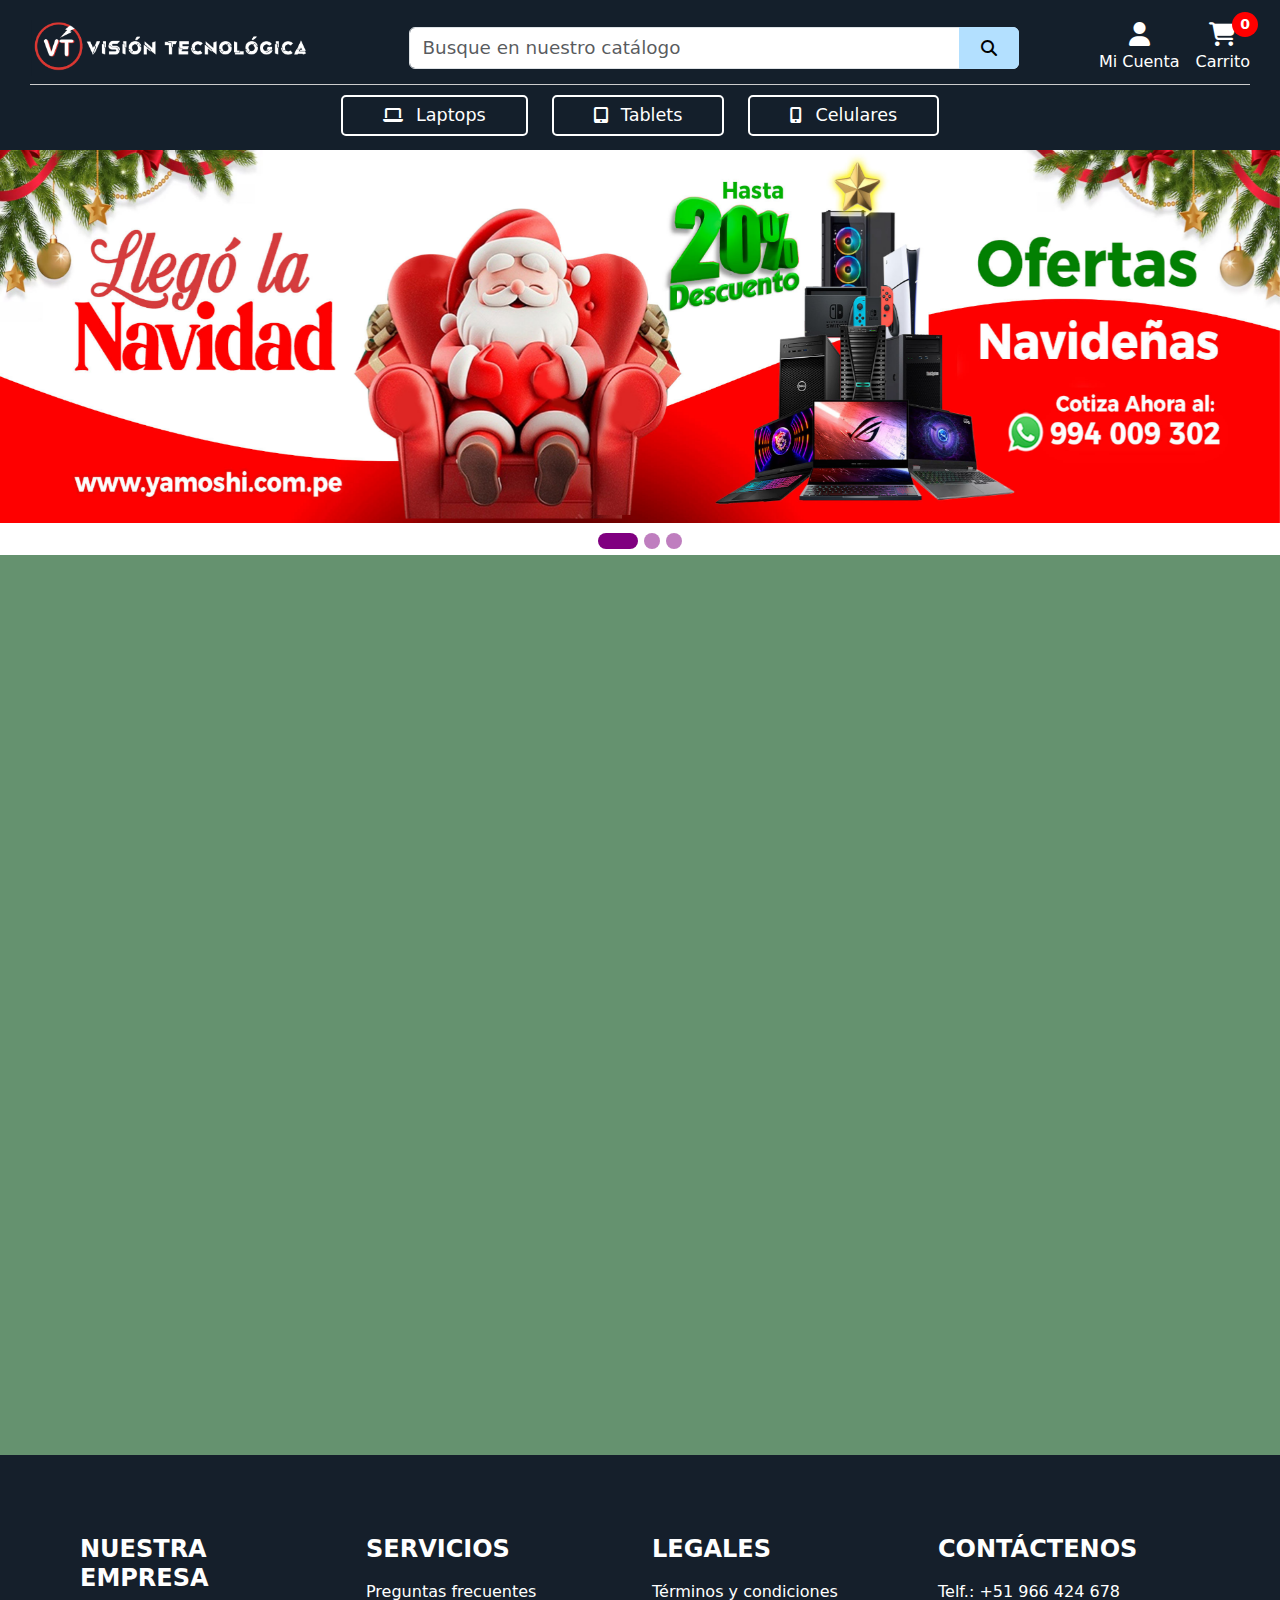
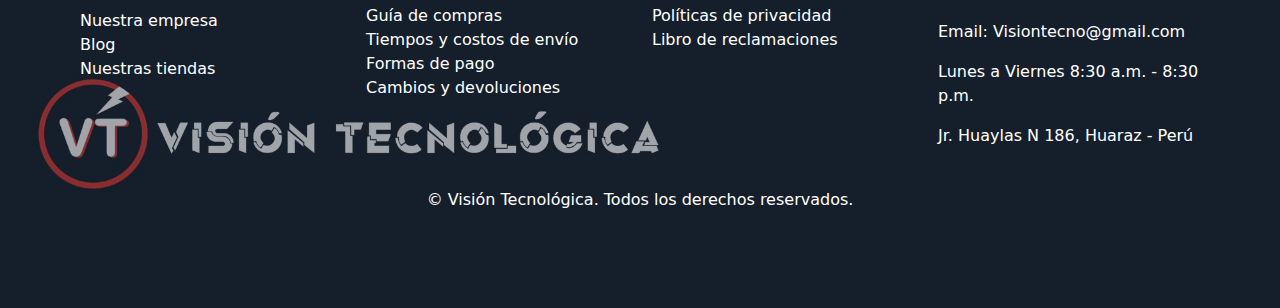
<file: index.html>
<!doctype html>
<html lang="es">

<head>
  <meta charset="utf-8">
  <meta name="viewport" content="width=device-width, initial-scale=1">
  <title>TIENDA TECNO</title>

  <!-- Enlace a hoja estilos propia -->
  <link rel="stylesheet" href="css/estilos-index.css">
  <!-- Enlace a Bootstrap CSS -->
  <link href="https://cdn.jsdelivr.net/npm/bootstrap@5.3.3/dist/css/bootstrap.min.css" rel="stylesheet">
  <!-- Enlace a Font Awesome -->
  <link href="https://cdnjs.cloudflare.com/ajax/libs/font-awesome/6.5.1/css/all.min.css" rel="stylesheet">


  <style>

/* CAMBIO REALIZADO */


    /* <!--- ESTILOS- CARRUSEL DE IMAGENES PRINCIPAL ---> */
    .carousel-inner {
      height: auto;
      /* border: solid red 3px; */
    }

    .carousel-item {
      height: auto;
      /* border: solid indigo 3px; */
    }


    .carousel-item img {
      height: auto;
      object-fit: cover;
      /* border: solid green 3px; */
    }


    .carousel-indicators {
      position: relative;
      z-index: 10;
      bottom: -10px;
    }

    .carousel-indicators [data-bs-target] {
      width: 16px;
      height: 16px;
      border: none;
      border-radius: 50%;
      background-color: purple;
    }

    .carousel-indicators .active {
      background-color: purple;
      width: 40px;
      border-radius: 24px;
    }

    .carousel-control-prev,
    .carousel-control-next {
      position: absolute;
      top: 50%;
      transform: translateY(-50%);
      width: 50px;
      height: 50px;
      display: flex;
      justify-content: center;
      align-items: center;
      background-color: rgba(0, 0, 0, 0.5);
      color: white;
      opacity: 0;
      transition: opacity 0.3s ease;
    }


    .carousel-control-prev {
      left: 0;
    }

    .carousel-control-next {
      right: 0;
    }

    .carousel-control-next-icon,
    .carousel-control-prev-icon {
      width: 2.5rem;
      height: 2.5rem;
    }




    
    /* <!--- ESTILOS- SECCION OFERTAS ---> */
    #ofertas {
      background-color: #65926f;
      height: 100vh;
    }

  </style>

</head>


<body>

  <!--------- SECCION - HEADER PRINCIPAL --------->
  <header class="encabezado-contenedor">
    <!-- Primera fila -->
    <div class="d-flex align-items-center w-100">
      <!-- Logo -->
      <a href="index.html" class="logo-header me-auto">
        <img src="img/principal/LOGO 1.png" alt="Logo">
      </a>

      <!-- Barra de búsqueda -->
      <div class="barra-busqueda mx-auto w-50 position-relative">
        <input type="text" class="form-control" id="busqueda" placeholder="Busque en nuestro catálogo">
        <div class="icono-busqueda">
          <i class="fas fa-search"></i>
        </div>
        <!-- Contenedor para cargar los productos de la busqueda -->
        <div id="sugerencias" class="list-group position-absolute w-100" style="z-index: 1000; display: none;"></div>
      </div>

      <!-- Iconos -->
      <div class="d-flex ms-auto">
        <!-- Mi cuenta -->
        <div class="text-center me-3">
          <a href="#" class="text-white text-decoration-none" data-bs-toggle="modal" data-bs-target="#modalLogin">
            <i class="fas fa-user fs-4"></i>
            <div>Mi Cuenta</div>
          </a>
        </div>

        <!-- Mi carrito -->
        <div class="text-center position-relative">
          <a href="carrito.html" id="icono-carrito" class="text-white text-decoration-none">
            <i class="fas fa-shopping-cart fs-4"></i>
            <span id="contador-carrito">0</span>
            <div>Carrito</div>
          </a>
        </div>
      </div>
    </div>

    <!-- Menú de categorías -->
    <nav id="menu-categorias" class="d-flex w-100 justify-content-center mt-2">
      <ul class="d-flex list-unstyled gap-4 text-center">
        <li>
          <i class="fas fa-laptop me-2 text-white"></i>
          <a href="tienda.html?categoria=laptops" class="text-white text-decoration-none">Laptops</a>
        </li>
        <li>
          <i class="fas fa-tablet-alt me-2 text-white"></i>
          <a href="tienda.html?categoria=tablets" class="text-white text-decoration-none">Tablets</a>
        </li>
        <li>
          <i class="fas fa-mobile-alt me-2 text-white"></i>
          <a href="tienda.html?categoria=celulares" class="text-white text-decoration-none">Celulares</a>
        </li>
      </ul>
    </nav>
  </header>



  


  <!-- ------- SECCION - Modal de inicio de sesión ------- -->
<!--------- SECCION - Modal de inicio de sesión ------- -->
<div class="modal fade" id="modalLogin" tabindex="-1" aria-labelledby="modalLoginLabel" aria-hidden="true">
  <div class="modal-dialog">
    <div class="modal-content">
      <div class="modal-header">
        <h5 class="modal-title" id="modalLoginLabel">Ingresa tus credenciales</h5>
        <button type="button" class="btn-close" data-bs-dismiss="modal" aria-label="Cerrar"></button>
      </div>
      <div class="modal-body">
        <!-- Formulario de inicio de sesión -->
        <form id="formLogin">
          <div class="mb-3">
            <label for="usuario" class="form-label">Usuario</label>
            <input type="text" class="form-control" id="usuario" placeholder="Introduce tu usuario" required>
          </div>
          <div class="mb-3">
            <label for="contraseña" class="form-label">Contraseña</label>
            <input type="password" class="form-control" id="contraseña" placeholder="Introduce tu contraseña" required>
          </div>
          <button type="submit" class="btn btn-primary w-100">ACCEDER</button>
        </form>
      </div>
    </div>
  </div>
</div>



  <!--------- SECCION - CARRUSEL DE IMAGENES PRINCIPAL --------->
 <section id="carouselPrincipal" class="carousel slide" data-bs-ride="carousel" data-bs-interval="3000"
 data-bs-pause="hover">

 <div class="carousel-inner">
   <div class="carousel-item active">
     <img src="img/principal/banner01.jpg" class="d-block w-100" alt="Imagen 1">
   </div>
   <div class="carousel-item">
     <img src="img/principal/banner02.jpg" class="d-block w-100" alt="Imagen 2">
   </div>
   <div class="carousel-item">
     <img src="img/principal/banner03.jpg" class="d-block w-100" alt="Imagen 3">
   </div>
 </div>

 <div class="carousel-indicators">
   <button type="button" data-bs-target="#carouselPrincipal" data-bs-slide-to="0" aria-label="Slide 1"
     class="active"></button>
   <button type="button" data-bs-target="#carouselPrincipal" data-bs-slide-to="1"
     aria-label="Slide 2"></button>
   <button type="button" data-bs-target="#carouselPrincipal" data-bs-slide-to="2"
     aria-label="Slide 3"></button>
 </div>

 <button class="carousel-control-prev" type="button" data-bs-target="#carouselPrincipal"
   data-bs-slide="prev">
   <span class="carousel-control-prev-icon" aria-hidden="true"></span>
   <span class="visually-hidden">Previous</span>
 </button>

 <button class="carousel-control-next" type="button" data-bs-target="#carouselPrincipal"
   data-bs-slide="next">
   <span class="carousel-control-next-icon" aria-hidden="true"></span>
   <span class="visually-hidden">Next</span>
 </button>
</section>


  <!-- ------- SECCION - OFERTAS ------- -->
  <section id="ofertas">

  </section>





  

  <!--------- SECCION - FOOTER--------->
  <footer class="footer" style="background-image: url('img/principal/footer.jpg');">
    <div class="footer-contenido text-white">
      <div class="row">
        <!-- Sección: Nuestra Empresa -->
        <div class="col-md-3">
          <h4 class="pb-2">NUESTRA EMPRESA</h4>
          <ul class="list-unstyled">
            <li><a href="#" class="text-white">Nuestra empresa</a></li>
            <li><a href="#" class="text-white">Blog</a></li>
            <li><a href="#" class="text-white">Nuestras tiendas</a></li>
          </ul>
        </div>
  
        <!-- Sección: Servicio al Cliente -->
        <div class="col-md-3">
          <h4 class="pb-2">SERVICIOS</h4>
          <ul class="list-unstyled">
            <li><a href="#" class="text-white">Preguntas frecuentes</a></li>
            <li><a href="#" class="text-white">Guía de compras</a></li>
            <li><a href="#" class="text-white">Tiempos y costos de envío</a></li>
            <li><a href="#" class="text-white">Formas de pago</a></li>
            <li><a href="#" class="text-white">Cambios y devoluciones</a></li>
          </ul>
        </div>
  
        <!-- Sección: Legales -->
        <div class="col-md-3">
          <h4 class="pb-2">LEGALES</h4>
          <ul class="list-unstyled">
            <li><a href="#" class="text-white">Términos y condiciones</a></li>
            <li><a href="#" class="text-white">Políticas de privacidad</a></li>
            <li><a href="#" class="text-white">Libro de reclamaciones</a></li>
          </ul>
        </div>
  
        <!-- Sección: Contáctenos -->
        <div class="col-md-3">
          <h4 class="pb-2">CONTÁCTENOS</h4>
          <p>Telf.: +51 966 424 678</p>
          <p>Email: <a href="mailto:visiontecno@gmail.com" class="text-white">Visiontecno@gmail.com</a></p>
          <p>Lunes a Viernes 8:30 a.m. - 8:30 p.m.</p>
          <p>Jr. Huaylas N 186, Huaraz - Perú</p>
        </div>
      </div>
    </div>
  
    <!-- Solo Copyright -->
    <div class="footer-inferior text-center mt-4 text-white">
      <p>&copy; Visión Tecnológica. Todos los derechos reservados.</p>
    </div>
  </footer>
  


  <!-- Enlace a Bootstrap JS -->
  <script src="https://cdn.jsdelivr.net/npm/bootstrap@5.3.2/dist/js/bootstrap.bundle.min.js"></script>

  <script src="js/script-principal.js"></script>

  <script src="js/modal-busqueda.js"></script>

  <script>
    
  </script>
</body>

</html>
</file>
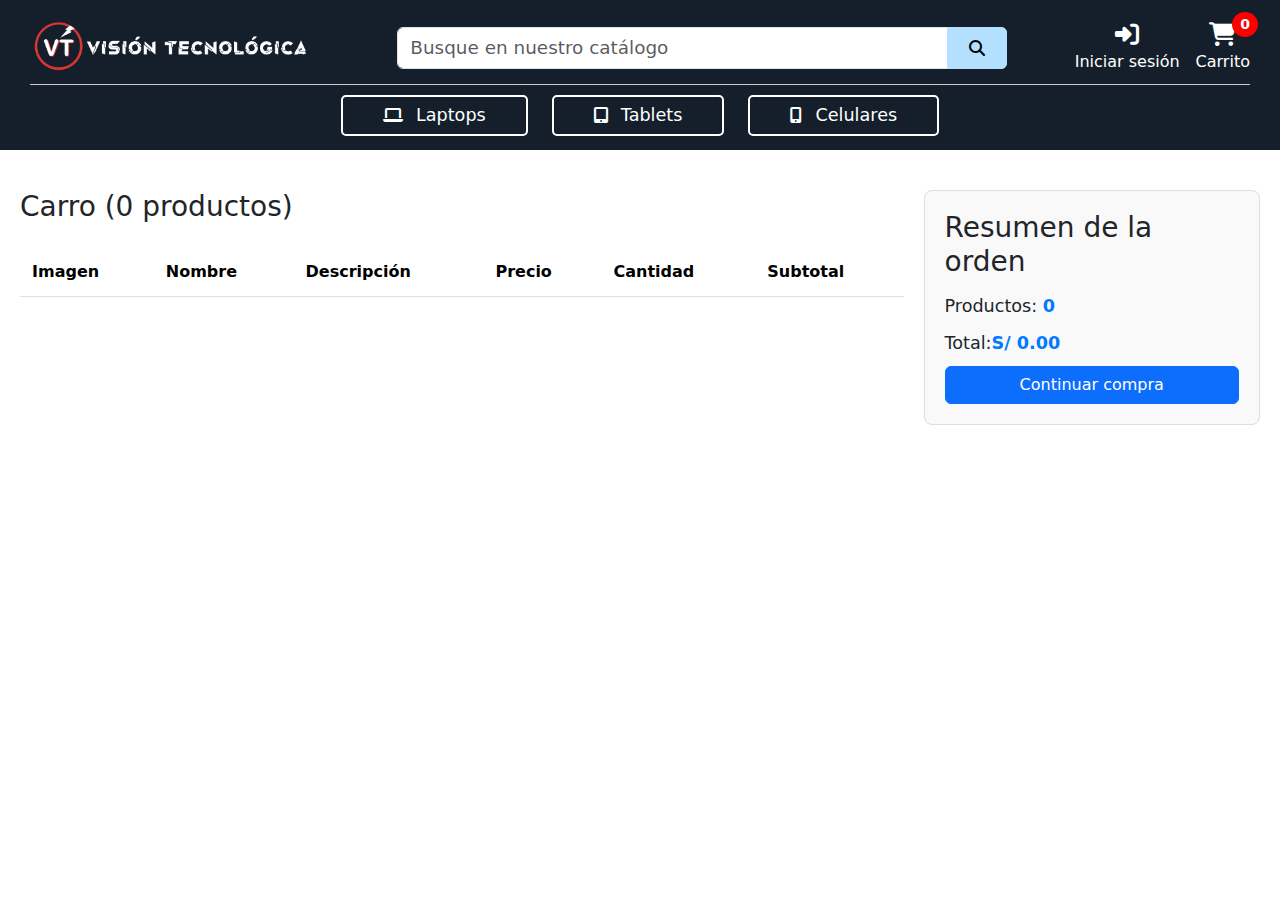
<file: carrito.html>
<!DOCTYPE html>
<html lang="es">

<head>
  <meta charset="UTF-8">
  <meta name="viewport" content="width=device-width, initial-scale=1.0">
  <title>Carrito de Compras</title>

  <link rel="stylesheet" href="css/estilos-carrito.css">
  <!-- Enlace a Bootstrap CSS -->
  <link href="https://cdn.jsdelivr.net/npm/bootstrap@5.3.3/dist/css/bootstrap.min.css" rel="stylesheet">
  <!-- Enlace a Font Awesome -->
  <link href="https://cdnjs.cloudflare.com/ajax/libs/font-awesome/6.5.1/css/all.min.css" rel="stylesheet">
</head>



<body>

  <!--------- SECCION - HEADER PRINCIPAL --------->
  <header class="encabezado-contenedor">
    <!-- Primera fila -->
    <div class="d-flex align-items-center w-100">
      <!-- Logo -->
      <a href="index.html" class="logo-header me-auto">
        <img src="img/principal/LOGO 1.png" alt="Logo">
      </a>

      <!-- Barra de búsqueda -->
      <div class="barra-busqueda mx-auto w-50 position-relative">
        <input type="text" class="form-control" id="busqueda" placeholder="Busque en nuestro catálogo">
        <div class="icono-busqueda">
          <i class="fas fa-search"></i>
        </div>
        <!-- Contenedor para cargar los productos de la busqueda -->
        <div id="sugerencias" class="list-group position-absolute w-100" style="z-index: 1000; display: none;"></div>
      </div>

      <!-- Iconos -->
      <div class="d-flex ms-auto">
        <!-- Mi cuenta -->
        <div class="text-center me-3">
          <a href="#" class="text-white text-decoration-none" data-bs-toggle="modal" data-bs-target="#modalLogin">
            <i class="fas fa-user fs-4"></i>
            <div>Mi Cuenta</div>
          </a>
        </div>

        <!-- Mi carrito -->
        <div class="text-center position-relative">
          <a href="carrito.html" id="icono-carrito" class="text-white text-decoration-none">
            <i class="fas fa-shopping-cart fs-4"></i>
            <span id="contador-carrito">0</span>
            <div>Carrito</div>
          </a>
        </div>
      </div>
    </div>


    <!-- Menú de categorías -->
    <nav id="menu-categorias" class="d-flex w-100 justify-content-center mt-2">
      <ul class="d-flex list-unstyled gap-4 text-center">
        <li>
          <i class="fas fa-laptop me-2 text-white"></i>
          <a href="tienda.html?categoria=laptops" class="text-white text-decoration-none">Laptops</a>
        </li>
        <li>
          <i class="fas fa-tablet-alt me-2 text-white"></i>
          <a href="tienda.html?categoria=tablets" class="text-white text-decoration-none">Tablets</a>
        </li>
        <li>
          <i class="fas fa-mobile-alt me-2 text-white"></i>
          <a href="tienda.html?categoria=celulares" class="text-white text-decoration-none">Celulares</a>
        </li>
      </ul>
    </nav>
  </header>






  <!--------- SECCION - CARRITO --------->
  <main class="carrito-container">
    <div class="productos">
      <h2 class="mb-4">Carro (<span id="cantidad-productos">0</span> productos)</h2>
      <table id="tabla-carrito" class="table table-striped">
        <thead>
          <tr>
            <th>Imagen</th>
            <th>Nombre</th>
            <th>Descripción</th>
            <th>Precio</th>
            <th>Cantidad</th>
            <th>Subtotal</th>
          </tr>
        </thead>
        <tbody id="lista-carrito">
          <!-- Los productos se cargarán aquí -->
        </tbody>
      </table>
    </div>

    <div class="resumen">
      <h2>Resumen de la orden</h2>
      <div id="resumen-detalles">
        <p>Productos: <span id="cantidad-total">0</span></p>
        <p>Total:<span id="total-carrito">0.00</span></p>
      </div>
      <button class="btn-continuar btn btn-primary" data-bs-toggle="modal" data-bs-target="#modalPago">Continuar
        compra</button>
    </div>
  </main>



  
  <!--------- SECCION - MODAL DE PAGO--------->
  <div class="modal fade" id="modalPago" tabindex="-1" aria-labelledby="modalPagoLabel" aria-hidden="true">
    <div class="modal-dialog">
      <div class="modal-content">
        <div class="modal-header">
          <h5 class="modal-title" id="modalPagoLabel">Formulario de Pago</h5>
          <button type="button" class="btn-close" data-bs-dismiss="modal" aria-label="Cerrar"></button>
        </div>
        <div class="modal-body">
          <form id="formPago">
            <!-- Nombre del titular -->
            <div class="mb-3">
              <label for="nombre" class="form-label">Nombre del titular</label>
              <input type="text" class="form-control" id="nombre" required
              pattern="[A-Za-zÁÉÍÓÚáéíóúÑñ\s]+" 
              title="El nombre solo puede contener letras y espacios." 
                placeholder="Ingresa el nombre del titular de la tarjeta">
            </div>

            <!-- Número de tarjeta -->
            <div class="mb-3">
              <label for="tarjeta" class="form-label">Número de tarjeta</label>
              <input type="text" class="form-control" id="tarjeta" maxlength="16" pattern="\d{16}"
                title="El número de tarjeta debe contener exactamente 16 dígitos." required
                placeholder="1234 5678 9012 3456">
            </div>

            <!-- Fecha de expiración -->
            <div class="mb-3">
              <label for="fecha-expiracion" class="form-label">Fecha de expiración</label>
              <input type="month" class="form-control" id="fecha-expiracion" required
                title="Selecciona una fecha de expiración válida.">
            </div>

            <!-- CVV -->
            <div class="mb-3">
              <label for="cvv" class="form-label">CVV</label>
              <input type="text" class="form-control" id="cvv" maxlength="3" pattern="\d{3}"
                title="El CVV debe contener exactamente 3 dígitos." required placeholder="123">
            </div>

            <!-- Monto total -->
            <div class="mb-3">
              <label for="monto" class="form-label">Monto total</label>
              <input type="text" class="form-control" id="monto" value="S/ 0.00" disabled>
            </div>

            <!-- Botón de envío -->
            <button type="submit" class="btn btn-success">Pagar</button>
          </form>
        </div>
      </div>
    </div>
  </div>




  <script src="https://cdn.jsdelivr.net/npm/@popperjs/core@2.11.6/dist/umd/popper.min.js"></script>
  <script src="https://cdn.jsdelivr.net/npm/bootstrap@5.3.0-alpha1/dist/js/bootstrap.min.js"></script>
  <script src="js/script-carrito.js"></script>
  <script src="js/modal-busqueda.js"></script>
</body>

</html>
</file>
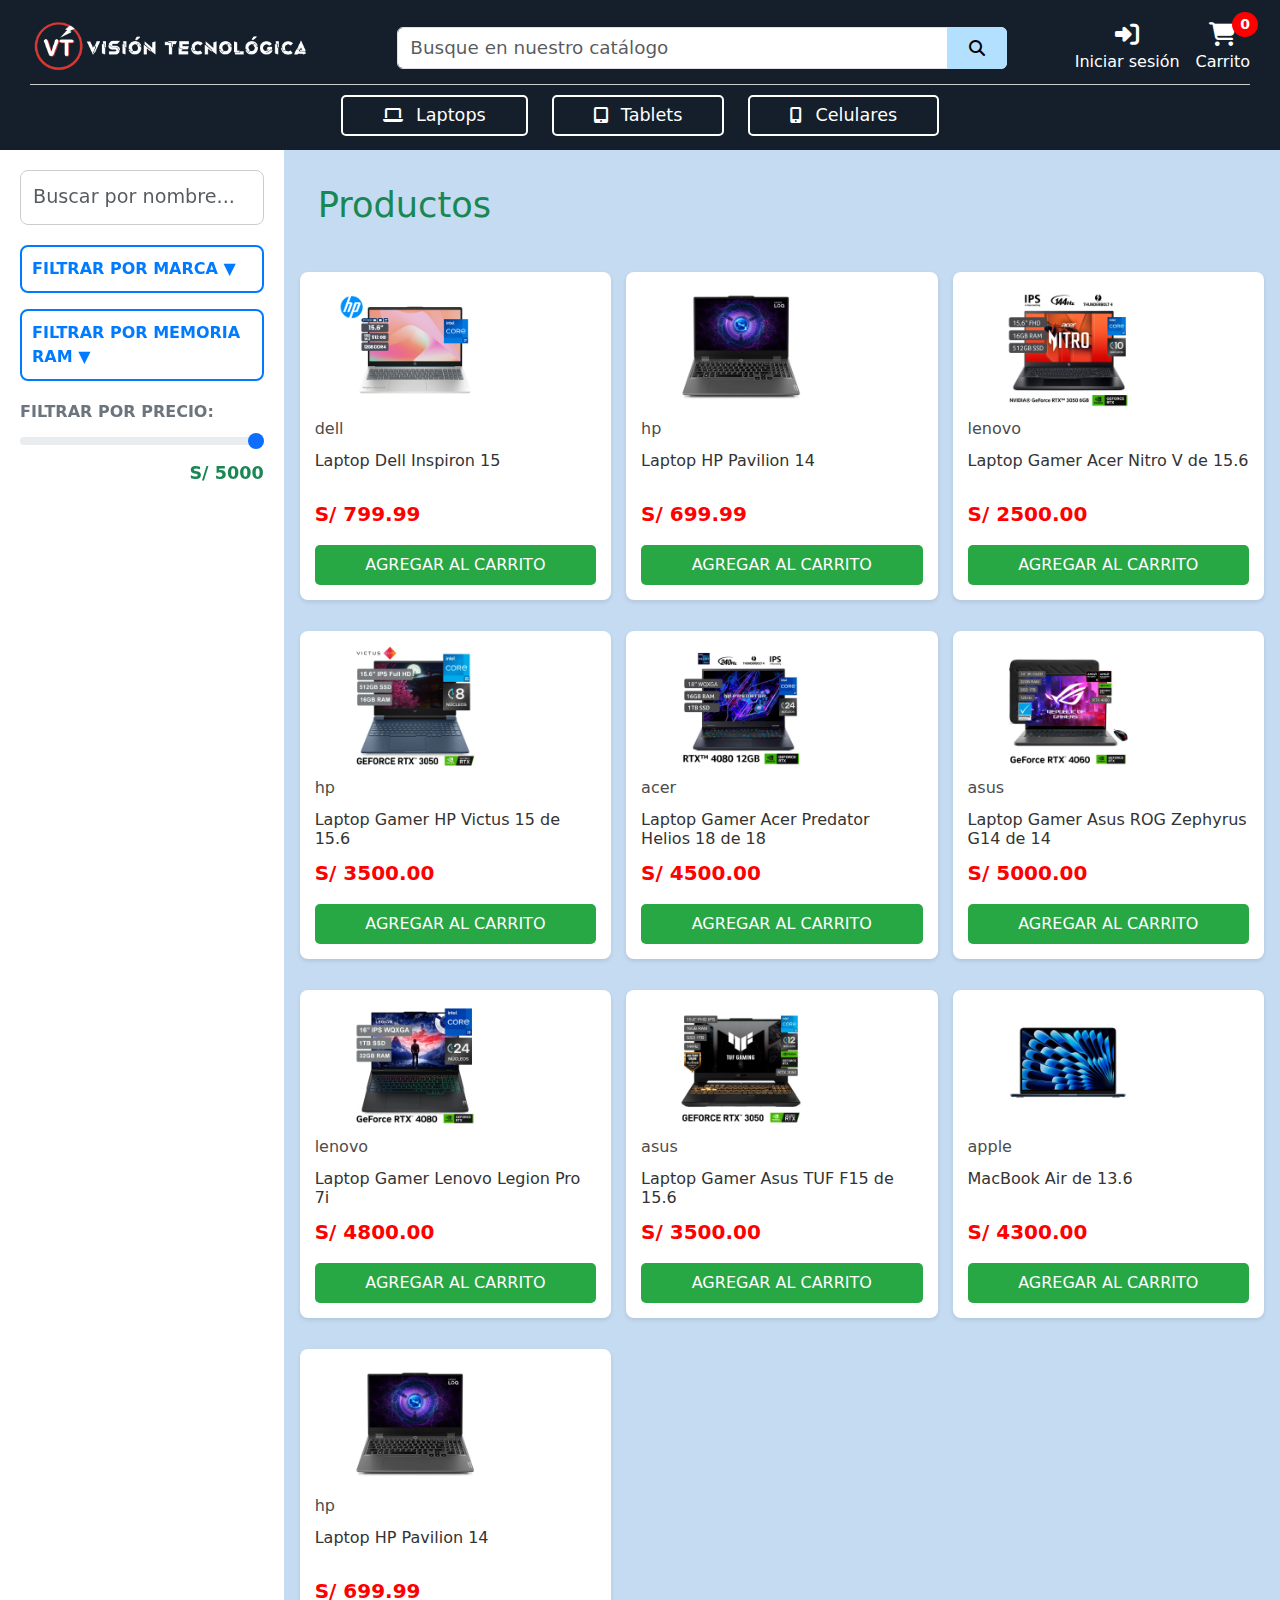
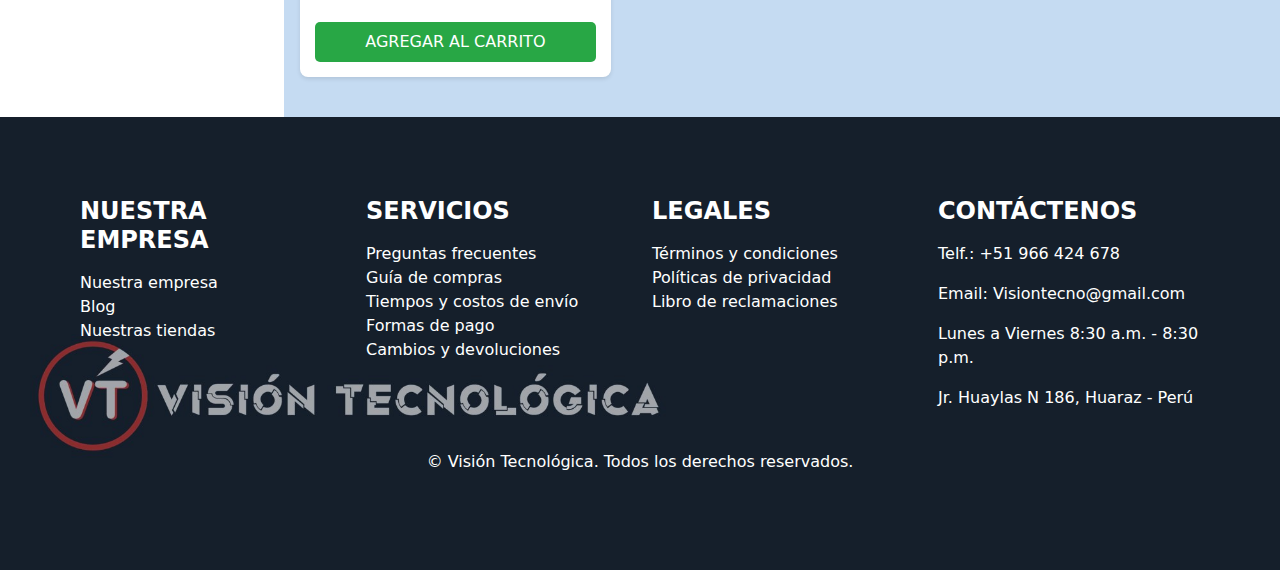
<file: tienda.html>
<!DOCTYPE html>
<html lang="es">

<head>
  <meta charset="UTF-8">
  <meta name="viewport" content="width=device-width, initial-scale=1.0">
  <title>Tienda Virtual</title>

  <!-- Enlace a hoja estilos propia -->
  <link rel="stylesheet" href="css/estilos-tienda.css">
  <!-- Enlace a Bootstrap CSS -->
  <link href="https://cdn.jsdelivr.net/npm/bootstrap@5.3.3/dist/css/bootstrap.min.css" rel="stylesheet">
  <!-- Enlace a Font Awesome -->
  <link href="https://cdnjs.cloudflare.com/ajax/libs/font-awesome/6.5.1/css/all.min.css" rel="stylesheet">
</head>




<body>

  <!--------- SECCION - HEADER PRINCIPAL --------->
  <header class="encabezado-contenedor">
    <!-- Primera fila -->
    <div class="d-flex align-items-center w-100">
      <!-- Logo -->
      <a href="index.html" class="logo-header me-auto">
        <img src="img/principal/LOGO 1.png" alt="Logo">
      </a>

      <!-- Barra de búsqueda -->
      <div class="barra-busqueda mx-auto w-50 position-relative">
        <input type="text" class="form-control" id="busqueda" placeholder="Busque en nuestro catálogo">
        <div class="icono-busqueda">
          <i class="fas fa-search"></i>
        </div>
        <!-- Contenedor para cargar los productos de la busqueda -->
        <div id="sugerencias" class="list-group position-absolute w-100" style="z-index: 1000; display: none;"></div>
      </div>

      <!-- Iconos -->
      <div class="d-flex ms-auto">
        <!-- Mi cuenta -->
        <div class="text-center me-3">
          <a href="#" class="text-white text-decoration-none" data-bs-toggle="modal" data-bs-target="#modalLogin">
            <i class="fas fa-user fs-4"></i>
            <div>Mi Cuenta</div>
          </a>
        </div>

        <!-- Mi carrito -->
        <div class="text-center position-relative">
          <a href="carrito.html" id="icono-carrito" class="text-white text-decoration-none">
            <i class="fas fa-shopping-cart fs-4"></i>
            <span id="contador-carrito">0</span>
            <div>Carrito</div>
          </a>
        </div>
      </div>
    </div>

    <!-- Menú de categorías -->
    <nav id="menu-categorias" class="d-flex w-100 justify-content-center mt-2">
      <ul class="d-flex list-unstyled gap-4 text-center">
        <li>
          <i class="fas fa-laptop me-2 text-white"></i>
          <a href="tienda.html?categoria=laptops" class="text-white text-decoration-none">Laptops</a>
        </li>
        <li>
          <i class="fas fa-tablet-alt me-2 text-white"></i>
          <a href="tienda.html?categoria=tablets" class="text-white text-decoration-none">Tablets</a>
        </li>
        <li>
          <i class="fas fa-mobile-alt me-2 text-white"></i>
          <a href="tienda.html?categoria=celulares" class="text-white text-decoration-none">Celulares</a>
        </li>
      </ul>
    </nav>
  </header>






  <!--------- SECCION - TIENDA --------->
  <main class="container-fluid d-flex p-0">
    <!-- Sidebar de Filtros -->
    <aside class="d-none d-md-block">
      <section class="mb-3">
        <input type="text" id="busqueda-categoria" class="form-control" placeholder="Buscar por nombre..." />
      </section>
  
      <!-- Botón para Filtrar por Marca -->
      <section class="mb-3">
        <button id="alternar-marcas" class="btn btn-outline-success w-100 text-start" type="button">
          FILTRAR POR MARCA ▼
        </button>
        <div id="marcas" class="mt-2 oculto">
          <!-- Aquí se cargarán las marcas dinámicamente -->
        </div>
      </section>
  
      <!-- Botón para Filtrar por RAM -->
      <section class="mb-3">
        <button id="alternar-ram" class="btn btn-outline-success w-100 text-start" type="button">
          FILTRAR POR MEMORIA RAM ▼
        </button>
        <div id="ram" class="mt-2 oculto">
          <!-- Aquí se cargarán las opciones de RAM dinámicamente -->
        </div>
      </section>
  
      <!-- Filtro por Precio -->
      <section class="precio">
        <h2 class="h6 text-secondary">FILTRAR POR PRECIO:</h2>
        <input type="range" class="form-range precio-rango" id="precio-rango" min="0" max="5000" step="100" value="5000" />
        <span class="precio-valor d-block text-end fw-bold text-success">S/ 5000</span>
      </section>
    </aside>
  
    <!-- Sección de Productos -->
    <section id="productos" class="flex-grow-1 p-4">
      <h2 id="titulo-categoria" class="h5 text-success">Productos</h2>
      <ul id="lista-productos" class="row g-3 list-unstyled">
        <!-- Los productos se cargarán dinámicamente con JS -->
      </ul>
    </section>
  </main>
  















  <!--------- SECCION - FOOTER--------->
<!--------- SECCION - FOOTER--------->
<footer class="footer" style="background-image: url('img/principal/footer.jpg');">
  <div class="footer-contenido text-white">
    <div class="row">
      <!-- Sección: Nuestra Empresa -->
      <div class="col-md-3">
        <h4 class="pb-2">NUESTRA EMPRESA</h4>
        <ul class="list-unstyled">
          <li><a href="#" class="text-white">Nuestra empresa</a></li>
          <li><a href="#" class="text-white">Blog</a></li>
          <li><a href="#" class="text-white">Nuestras tiendas</a></li>
        </ul>
      </div>

      <!-- Sección: Servicio al Cliente -->
      <div class="col-md-3">
        <h4 class="pb-2">SERVICIOS</h4>
        <ul class="list-unstyled">
          <li><a href="#" class="text-white">Preguntas frecuentes</a></li>
          <li><a href="#" class="text-white">Guía de compras</a></li>
          <li><a href="#" class="text-white">Tiempos y costos de envío</a></li>
          <li><a href="#" class="text-white">Formas de pago</a></li>
          <li><a href="#" class="text-white">Cambios y devoluciones</a></li>
        </ul>
      </div>

      <!-- Sección: Legales -->
      <div class="col-md-3">
        <h4 class="pb-2">LEGALES</h4>
        <ul class="list-unstyled">
          <li><a href="#" class="text-white">Términos y condiciones</a></li>
          <li><a href="#" class="text-white">Políticas de privacidad</a></li>
          <li><a href="#" class="text-white">Libro de reclamaciones</a></li>
        </ul>
      </div>

      <!-- Sección: Contáctenos -->
      <div class="col-md-3">
        <h4 class="pb-2">CONTÁCTENOS</h4>
        <p>Telf.: +51 966 424 678</p>
        <p>Email: <a href="mailto:visiontecno@gmail.com" class="text-white">Visiontecno@gmail.com</a></p>
        <p>Lunes a Viernes 8:30 a.m. - 8:30 p.m.</p>
        <p>Jr. Huaylas N 186, Huaraz - Perú</p>
      </div>
    </div>
  </div>

  <!-- Solo Copyright -->
  <div class="footer-inferior text-center mt-4 text-white">
    <p>&copy; Visión Tecnológica. Todos los derechos reservados.</p>
  </div>
</footer>







<!-- enlaces a los sccript -->
  <script src="https://cdn.jsdelivr.net/npm/bootstrap@5.3.2/dist/js/bootstrap.bundle.min.js"></script>
  <script src="js/script-productos.js"></script>
  <script src="js/modal-busqueda.js"></script>

</body>

</html>
</file>
<file: css/estilos-index.css>
* {
  margin: 0;
  padding: 0;
  box-sizing: border-box;
  text-decoration: none;
}


body {
  font-family: Arial, sans-serif;
  background-color: lightblue;
  display: flex;
  flex-direction: column;
  min-height: 100vh;
}






/* <!--- ESTILOS - HEADER PRINCIPAL ---> */
.encabezado-contenedor {
  background-color:#141F2B;
  padding: 0 30px;
  padding-top: 20px;
  /* border: 3px solid #DB3732; */
  position: sticky;
  top: 0;
  height: 150px;
  z-index: 1000;
}


.logo-header img {
  height: auto;
  width: 300px;
}

.barra-busqueda .icono-busqueda {
  position: absolute;
  top: 0;
  right: 0;
  width: 60px;
  height: 100%;
  background-color: #b3e0ff;
  display: flex;
  align-items: center;
  justify-content: center;
  color: black;
  border-top-right-radius: 0.375rem;
  border-bottom-right-radius: 0.375rem;
}

.barra-busqueda input {
  font-size: 1.15rem;
}


#menu-categorias {
  border-top: 1.5px solid #ccc;
  padding-top: 10px;

}

#menu-categorias li {
  border: 2px solid #fff;
  border-radius: 5px;
  padding: 5px 40px;
  transition: all 0.3s ease;
  /* width: 200px; */
}

#menu-categorias li a {
  font-size: 1.1rem;
}


#menu-categorias li:hover {
  color: #fff;
  background: #003f7f;
}

#contador-carrito {
  background-color: red;
  color: #fff;
  font-size: 14px;
  font-weight: bold;
  padding: 2px 8px;
  border-radius: 50%;
  position: absolute;
  top: -10px;
  right: -8px;
}













/* <!--- ESTILOS - FOOTER ---> */
.footer {
  background-size: cover;
  background-position: center;
  background-repeat: no-repeat;
  padding: 5rem;
}

/* Estilo para la sección de texto en el pie de página */
.footer-contenido {
  color: white;
}

.footer-inferior {
  text-align: center;
  margin-top: 2rem;
  color: white;
}

/* Asegurar que el contenido sea legible en la parte inferior */
.footer h4 {
  font-weight: bold;
}

.footer a {
  color: white;
  text-decoration: none;
}

.footer a:hover {
  color: #f39c12; /* Un color brillante para el hover */
}
</file>
<file: css/estilos-carrito.css>
* {
  margin: 0;
  padding: 0;
  box-sizing: border-box;
  text-decoration: none;
}


body {
  font-family: Arial, sans-serif;
  background-color: lightblue;
  display: flex;
  flex-direction: column;
  min-height: 100vh;
}






/* <!--- ESTILOS - HEADER PRINCIPAL ---> */
.encabezado-contenedor {
  background-color:#141F2B;
  padding: 0 30px;
  padding-top: 20px;
  /* border: 3px solid #DB3732; */
  position: sticky;
  top: 0;
  height: 150px;
  z-index: 1000;
}


.logo-header img {
  height: auto;
  width: 300px;
}

.barra-busqueda .icono-busqueda {
  position: absolute;
  top: 0;
  right: 0;
  width: 60px;
  height: 100%;
  background-color: #b3e0ff;
  display: flex;
  align-items: center;
  justify-content: center;
  color: black;
  border-top-right-radius: 0.375rem;
  border-bottom-right-radius: 0.375rem;
}

.barra-busqueda input {
  font-size: 1.15rem;
}


#menu-categorias {
  border-top: 1.5px solid #ccc;
  padding-top: 10px;

}

#menu-categorias li {
  border: 2px solid #fff;
  border-radius: 5px;
  padding: 5px 40px;
  transition: all 0.3s ease;
  /* width: 200px; */
}

#menu-categorias li a {
  font-size: 1.1rem;
}


#menu-categorias li:hover {
  color: #fff;
  background: #003f7f;
}

#contador-carrito {
  background-color: red;
  color: #fff;
  font-size: 14px;
  font-weight: bold;
  padding: 2px 8px;
  border-radius: 50%;
  position: absolute;
  top: -10px;
  right: -8px;
}





/* <!--- ESTILOS - SECCION CARRITO ---> */
/* Estilos - SECCION CARRITO */
.carrito-container {
  display: flex;
  justify-content: space-between;
  gap: 20px;
  padding: 20px;
  margin-top: 20px;
}

.productos {
  flex: 3;
}

.productos h2 {
  font-size: 1.75rem;
  margin-bottom: 20px;
}

#tabla-carrito {
  width: 100%;
  border-collapse: collapse;
}

#tabla-carrito thead {
  background-color: #f8f9fa;
  color: #333;
}

#tabla-carrito th {
  padding: 12px;
  text-align: left;
  font-weight: 600;
}

#tabla-carrito td {
  padding: 10px;
  text-align: left;
  vertical-align: middle;
}

#tabla-carrito img {
  max-width: 50px;
  max-height: 50px;
  object-fit: contain;
}

.resumen {
  flex: 1;
  padding: 20px;
  border: 1px solid #ddd;
  border-radius: 8px;
  background-color: #f9f9f9;
}

.resumen h2 {
  font-size: 1.75rem;
  margin-bottom: 15px;
}

#resumen-detalles p {
  font-size: 1.1rem;
  margin-bottom: 10px;
}

#resumen-detalles span {
  font-weight: bold;
  color: #007bff;
}

.btn-continuar {
  width: 100%;
  padding: 12px;
  background-color: #28a745;
  color: white;
  font-size: 1.1rem;
  font-weight: 600;
  border: none;
  border-radius: 5px;
  transition: background-color 0.3s ease;
}

.btn-continuar:hover {
  background-color: #218838;
}

@media (max-width: 768px) {
  .carrito-container {
    flex-direction: column;
  }

  .productos,
  .resumen {
    flex: 1;
    margin-bottom: 20px;
  }

  #tabla-carrito td,
  #tabla-carrito th {
    font-size: 0.9rem;
  }

  .btn-continuar {
    font-size: 1rem;
  }
}
</file>
<file: css/estilos-tienda.css>
* {
  margin: 0;
  padding: 0;
  box-sizing: border-box;
  text-decoration: none;
}


body {
  font-family: Arial, sans-serif;
  background-color: lightblue;
  display: flex;
  flex-direction: column;
  min-height: 100vh;
}



/* <!--- ESTILOS - HEADER PRINCIPAL ---> */
.encabezado-contenedor {
  background-color:#141F2B;
  padding: 0 30px;
  padding-top: 20px;
  /* border: 3px solid #DB3732; */
  position: sticky;
  top: 0;
  height: 150px;
  z-index: 1000;
}


.logo-header img {
  height: auto;
  width: 300px;
}

.barra-busqueda .icono-busqueda {
  position: absolute;
  top: 0;
  right: 0;
  width: 60px;
  height: 100%;
  background-color: #b3e0ff;
  display: flex;
  align-items: center;
  justify-content: center;
  color: black;
  border-top-right-radius: 0.375rem;
  border-bottom-right-radius: 0.375rem;
}

.barra-busqueda input {
  font-size: 1.15rem;
}


#menu-categorias {
  border-top: 1.5px solid #ccc;
  padding-top: 10px;

}

#menu-categorias li {
  border: 2px solid #fff;
  border-radius: 5px;
  padding: 5px 40px;
  transition: all 0.3s ease;
  /* width: 200px; */
}

#menu-categorias li a {
  font-size: 1.1rem;
}


#menu-categorias li:hover {
  color: #fff;
  background: #003f7f;
}

#contador-carrito {
  background-color: red;
  color: #fff;
  font-size: 14px;
  font-weight: bold;
  padding: 2px 8px;
  border-radius: 50%;
  position: absolute;
  top: -10px;
  right: -8px;
}








/* <!--- ESTILOS - tienda.html ---> */

/* Estilos mejorados para el aside */

aside {
  /* background-color:#1b436f; */
  position: sticky;
  top: 150px;
  left: 0;
  height: calc(100vh - 150px);
  padding: 20px;
  /* border: solid 2px #2ecc71; */
  width: 350px;
  overflow-y: auto;
}

#busqueda-categoria {
  width: 100%;
  padding: 12px;
  margin-bottom: 20px;
  border: 1px solid #ccc;
  border-radius: 8px;
  font-size: 1.2rem;
  background-color: #fff;
  transition: border-color 0.3s ease;
}

#busqueda-categoria:focus {
  border-color: #007bff;
  outline: none;
}

/* Botones de filtro */
#alternar-marcas,
#alternar-ram {
  font-size: 1rem;
  font-weight: bold;
  background-color: transparent;
  border: 2px solid #007bff;
  color: #007bff;
  cursor: pointer;
  padding: 10px;
  width: 100%;
  border-radius: 8px;
  text-align: left;
  transition: all 0.3s ease;
}

#alternar-marcas:hover,
#alternar-ram:hover {
  background-color: #eaf4ea;
  border-color: #0069d9;
}

#alternar-marcas:focus,
#alternar-ram:focus {
  outline: none;
  border-color: #0069d9;
}

/* Sección de marcas y RAM */
#marcas,
#ram {
  display: flex;
  flex-direction: column;
  gap: 12px;
  margin-top: 10px;
}

#marcas.oculto,
#ram.oculto {
  display: none;
}

.marca-item,
.ram-item {
  display: flex;
  align-items: center;
  gap: 12px;
  padding: 12px;
  background-color: #fff;
  border-radius: 8px;
  border: 1px solid #ccc;
  box-shadow: 0 2px 6px rgba(0, 0, 0, 0.1);
  transition: transform 0.3s ease, background-color 0.3s ease;
}

.marca-item:hover,
.ram-item:hover {
  background-color: #eaf4ea;
  transform: scale(1.02);
}

.marca-checkbox,
.ram-checkbox {
  width: 22px;
  height: 22px;
  cursor: pointer;
}

.marca-item label,
.ram-item label {
  font-size: 1.1rem;
  color: #333;
  cursor: pointer;
  transition: color 0.3s ease;
}

.marca-item label:hover,
.ram-item label:hover {
  color: #007bff;
}

/* Estilos del filtro por precio */
h2.h6 {
  font-size: 1rem;
  font-weight: bold;
  color: #333;
}

.precio {
  margin-top: 10px;
  padding-top: 5px;
}

#precio-rango {
  width: 100%;
  margin-bottom: 5px;
}


.precio-valor {
  font-size: 1.1rem;
  font-weight: bold;
  color: #28a745;
}





/* <!--- ESTILOS - CARD DE PRODUCTOS - tienda-.html ---> */
#productos {
  /* border: solid red 3px; */
  background-color: #c5dbf2;
}

#productos h2 {
  /* border: solid green 3px; */
  font-size: 2.2rem;
  padding: 10px;
}

/* lista de productos */
#lista-productos {
  display: grid;
  grid-template-columns: repeat(3, 1fr);
  gap: 15px;
  margin-top: 20px;
  /* border: solid violet 3px; */
}


#lista-productos li {
  background-color: #fff;
  padding: 15px;
  border-radius: 8px;
  box-shadow: 0 2px 4px rgba(0, 0, 0, 0.1);
  transition: background-color 0.3s ease, transform 0.3s ease;
  display: flex;
  flex-direction: column;
  overflow: hidden;
}

#lista-productos li:hover {
  background-color: #e5e5e5;
}

.producto-imagen {
  width: 100%;
  max-width: 200px;
  height: 120px;
  object-fit: contain;
  margin-bottom: 10px;
}


.nombre-marca {
  color: #4c4c4c;
  font-size: 16px;
  text-align: left;
  margin-bottom: 10px;

}

.nombre-producto {
  font-size: 16px;
  color: #333;
  height: 40px;
}

.precio-producto {
  color: red;
  font-size: 20px;
}








/* Estilo básico del botón agregar producto*/
.boton-agregar {
  position: relative;
  background-color: #28a745;
  color: white;
  border: none;
  border-radius: 5px;
  padding: 10px 20px;
  font-size: 16px;
  cursor: pointer;
  display: flex;
  align-items: center;
  justify-content: center;
  transition: all 0.3s ease;
  height: 40px;
}

/* Oculta el ícono por defecto */
.boton-agregar .boton-icono {
  display: none;
  font-size: 16px;
}

/* Muestra el texto por defecto */
.boton-agregar .boton-texto {
  display: inline-block;
}

/* Efecto hover: mostrar ícono y ocultar texto */
.boton-agregar:hover .boton-icono {
  display: inline-block;
}

.boton-agregar:hover .boton-texto {
  display: none;
}



/* MEDIA QUERIES*/
@media (max-width: 768px) {
  #lista-productos {
    grid-template-columns: repeat(2, 1fr);
  }
}

@media (max-width: 480px) {
  #lista-productos {
    grid-template-columns: 1fr;
  }
}







/* ------ Estilo para el pie de página ------*/ 
.footer {
    background-size: cover;
    background-position: center;
    background-repeat: no-repeat;
    padding: 5rem;
  }
  
  /* Estilo para la sección de texto en el pie de página */
  .footer-contenido {
    color: white;
  }
  
  .footer-inferior {
    text-align: center;
    margin-top: 2rem;
    color: white;
  }
  
  /* Asegurar que el contenido sea legible en la parte inferior */
  .footer h4 {
    font-weight: bold;
  }
  
  .footer a {
    color: white;
    text-decoration: none;
  }
  
  .footer a:hover {
    color: #f39c12; /* Un color brillante para el hover */
  }
</file>
